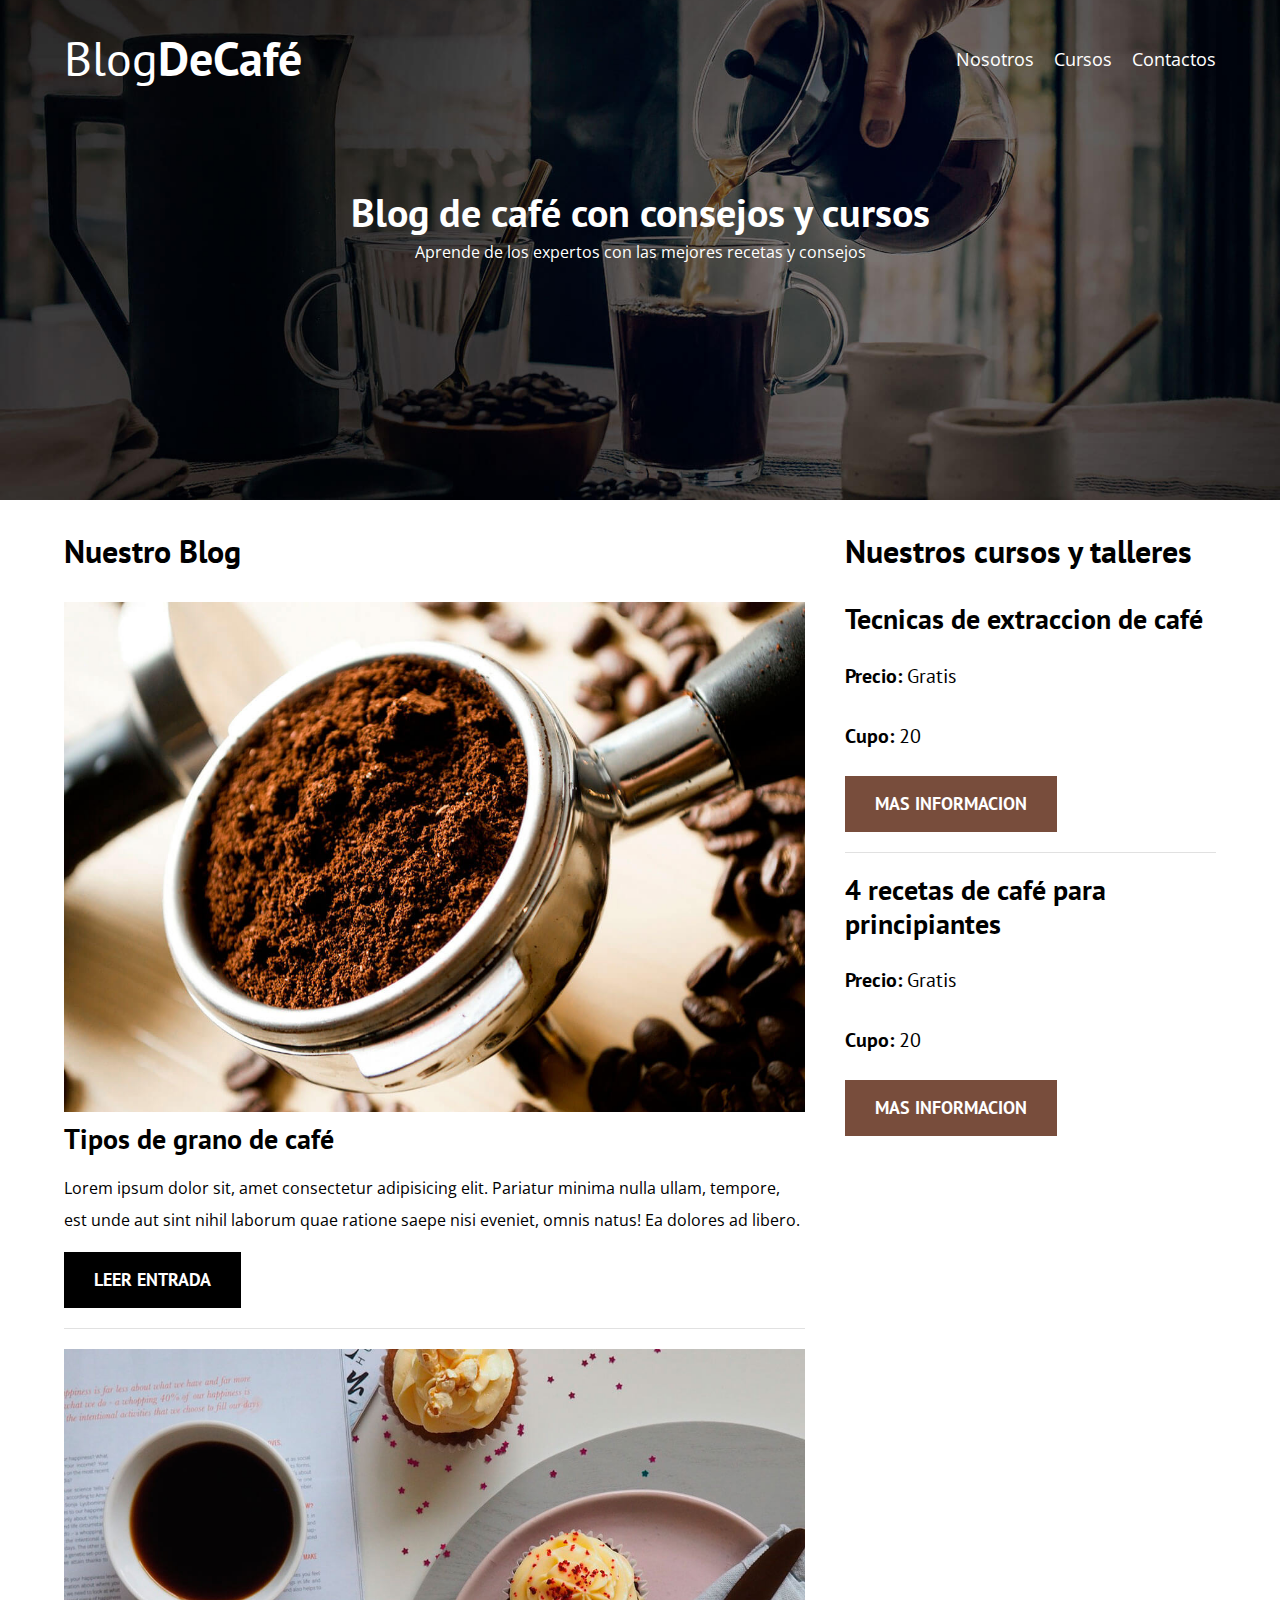
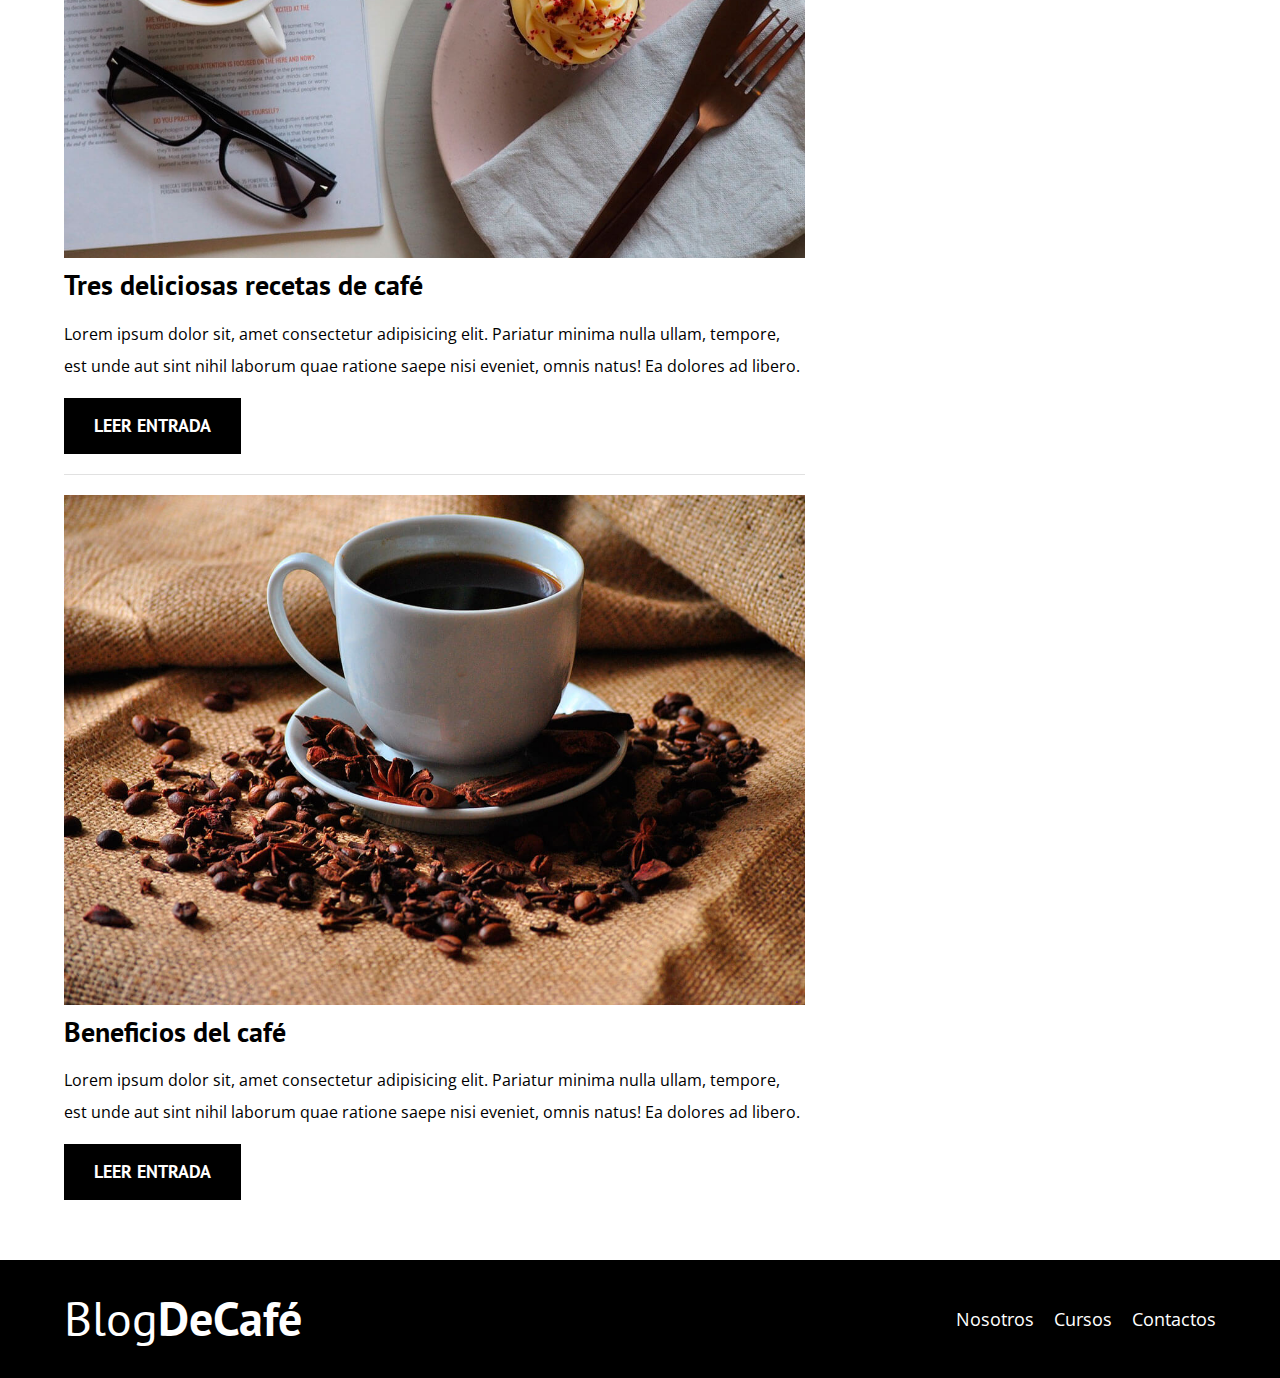
<file: index.html>
<!DOCTYPE html>
<html lang="en">

<head>
    <meta charset="UTF-8">
    <meta http-equiv="X-UA-Compatible" content="IE=edge">
    <meta name="viewport" content="width=device-width, initial-scale=1.0">
    <title>Blog de cafe</title>
    <!--Prefetch-->
    <link rel="prefetch" href="nosotros.html" as="document">

    <!--Preload-->
    <link rel="preload" href="css/nomalize.css" as="style">
    <link rel="stylesheet" href="css/nomalize.css">

    <link rel="preconnect" href="https://fonts.gstatic.com">
    <link href="https://fonts.googleapis.com/css2?family=Open+Sans&family=PT+Sans:wght@400;700&display=swap"
        rel="stylesheet">

    <link rel="preload" href="css/style.css" as="style">
    <link rel="stylesheet" href="css/style.css">
</head>

<body>
    <header class="header">
        <div class="contenedor">
            <div class="barra">
                <a class="logo" href="index.html">
                    <h1 class="logo__nombre no-margin centrar-texto">Blog<span class="logo__bold">DeCafé</span></h1>
                </a>

                <nav class="navegacion">
                    <a href="nosotros.html" class="navegacion__enlace">Nosotros</a>
                    <a href="cursos.html" class="navegacion__enlace">Cursos</a>
                    <a href="contacto.html" class="navegacion__enlace">Contactos</a>
                </nav>
            </div>
        </div>

        <div class="header__texto">
            <h2 class="no-margin">Blog de café con consejos y cursos</h2>
            <p class="no-margin">Aprende de los expertos con las mejores recetas y consejos</p>
        </div>
    </header>

    <div class="contenedor contenido-principal">
        <main class="blog">
            <h3>Nuestro Blog</h3>

            <article class="entrada">
                <div class="entrada__imagen">
                    <img loading="lazy" src="img/blog1.jpg" alt="imagen blog">
                </div>

                <div class="entrada__contenido">
                    <h4 class="no-margin">Tipos de grano de café</h4>
                    <p>Lorem ipsum dolor sit, amet consectetur adipisicing elit. Pariatur minima nulla ullam, tempore,
                        est unde aut sint nihil laborum quae ratione saepe nisi eveniet, omnis natus! Ea dolores ad
                        libero.</p>
                    <a class="boton boton--primario" href="entrada.html">Leer entrada</a>
                </div>
            </article>

            <article class="entrada">
                <div class="entrada__imagen">
                    <img loading="lazy" src="img/blog2.jpg" alt="imagen blog">
                </div>

                <div class="entrada__contenido">
                    <h4 class="no-margin">Tres deliciosas recetas de café</h4>
                    <p>Lorem ipsum dolor sit, amet consectetur adipisicing elit. Pariatur minima nulla ullam, tempore,
                        est unde aut sint nihil laborum quae ratione saepe nisi eveniet, omnis natus! Ea dolores ad
                        libero.</p>
                    <a class="boton boton--primario" href="entrada.html">Leer entrada</a>
                </div>
            </article>

            <article class="entrada">
                <div class="entrada__imagen">
                    <img loading="lazy" src="img/blog3.jpg" alt="imagen blog">
                </div>

                <div class="entrada__contenido">
                    <h4 class="no-margin">Beneficios del café</h4>
                    <p>Lorem ipsum dolor sit, amet consectetur adipisicing elit. Pariatur minima nulla ullam, tempore,
                        est unde aut sint nihil laborum quae ratione saepe nisi eveniet, omnis natus! Ea dolores ad
                        libero.</p>
                    <a class="boton boton--primario" href="entrada.html">Leer entrada</a>
                </div>
            </article>
        </main>

        <aside class="sidebar">
            <h3>Nuestros cursos y talleres</h3>

            <ul class="cursos no-padding">
                <li class="widget-curso">
                    <h4 class="no-margin">Tecnicas de extraccion de café</h4>
                    <p class="widget-curso__label">Precio:
                        <span class="widget-curso__info">Gratis</span>
                    </p>
                    <p class="widget-curso__label">Cupo:
                        <span class="widget-curso__info">20</span>
                    </p>
                    <a class="boton boton--secundario" href="cursos.html">Mas informacion</a>
                </li>

                <li class="widget-curso">
                    <h4 class="no-margin">4 recetas de café para principiantes</h4>
                    <p class="widget-curso__label">Precio:
                        <span class="widget-curso__info">Gratis</span>
                    </p>
                    <p class="widget-curso__label">Cupo:
                        <span class="widget-curso__info">20</span>
                    </p>
                    <a class="boton boton--secundario" href="cursos.html">Mas informacion</a>
                </li>
            </ul>
        </aside>
    </div>

    <footer class="footer">
        <div class="contenedor">
            <div class="barra">
                <a class="logo" href="index.html">
                    <h1 class="logo__nombre no-margin centrar-texto">Blog<span class="logo__bold">DeCafé</span></h1>
                </a>

                <nav class="navegacion">
                    <a href="nosotros.html" class="navegacion__enlace">Nosotros</a>
                    <a href="cursos.html" class="navegacion__enlace">Cursos</a>
                    <a href="contacto.html" class="navegacion__enlace">Contactos</a>
                </nav>
            </div>
        </div>
    </footer>

</body>

</html>
</file>
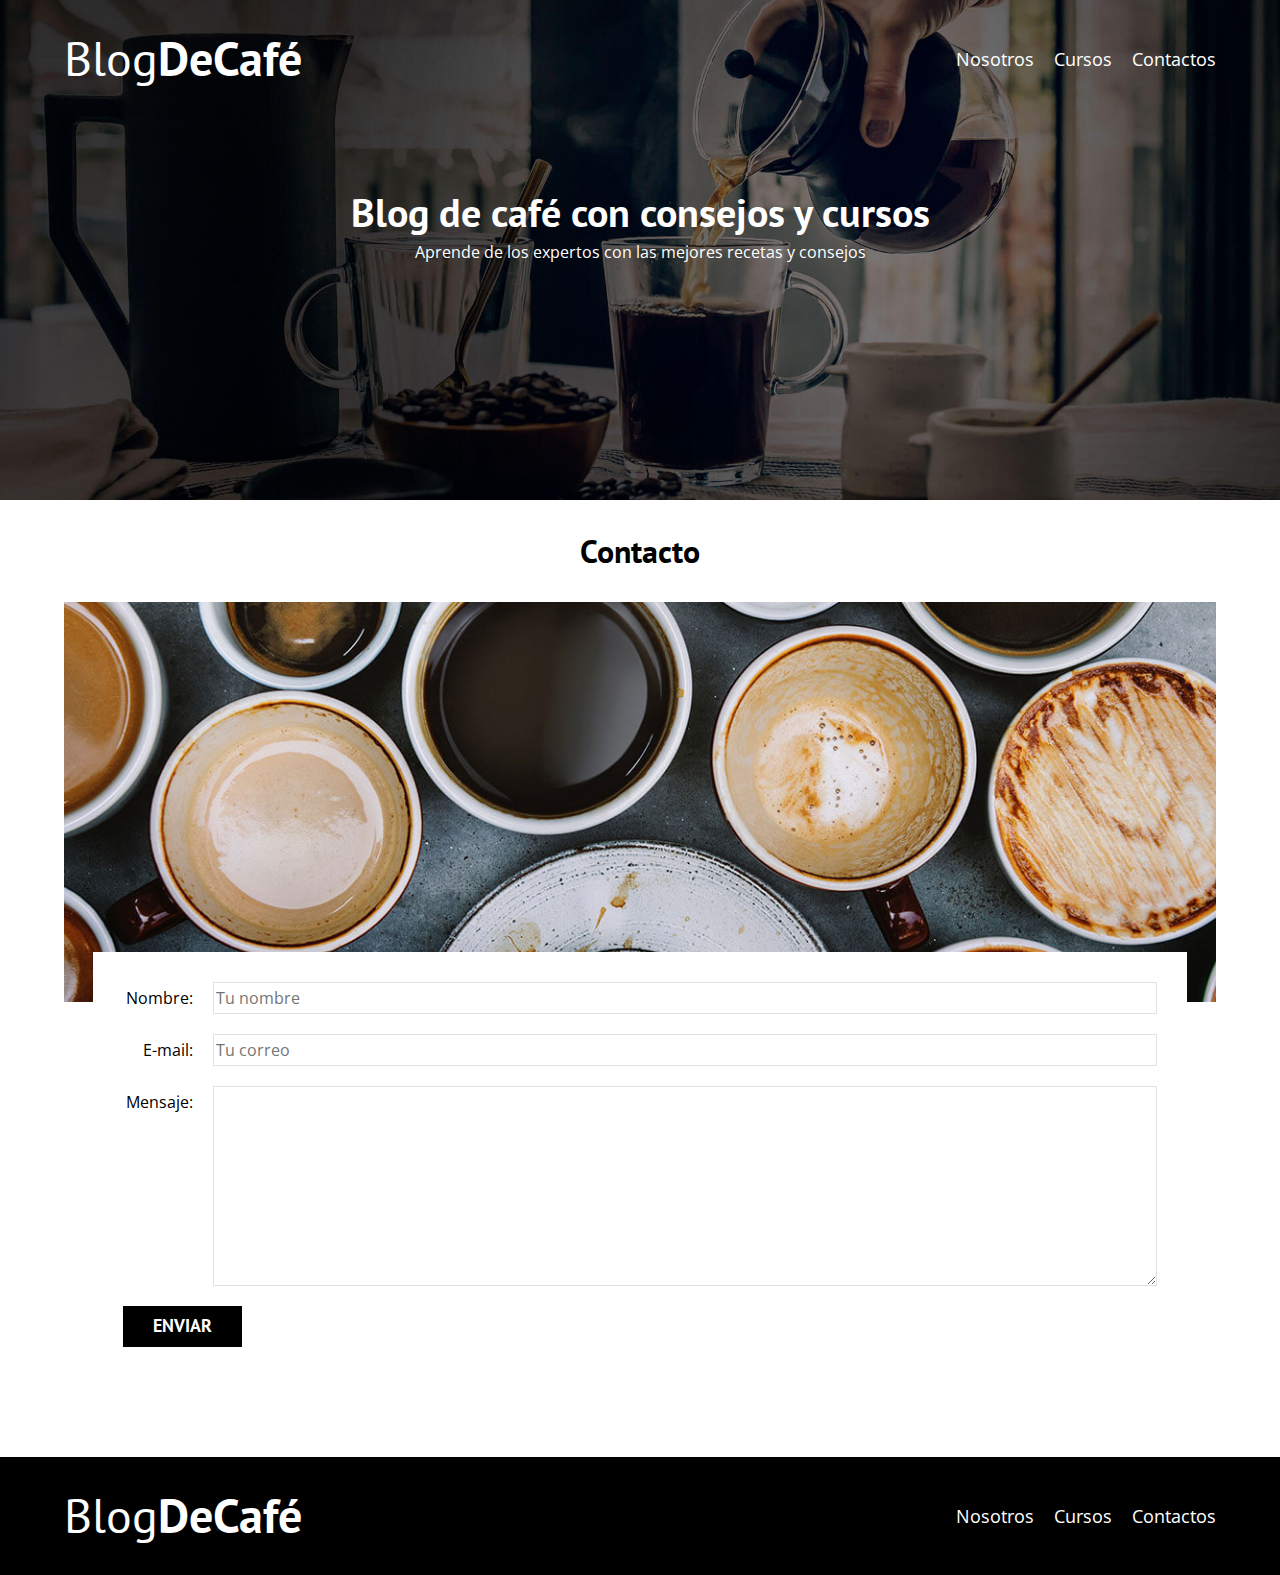
<file: contacto.html>
<!DOCTYPE html>
<html lang="en">

<head>
    <meta charset="UTF-8">
    <meta http-equiv="X-UA-Compatible" content="IE=edge">
    <meta name="viewport" content="width=device-width, initial-scale=1.0">
    <title>Blog de cafe</title>
    <link rel="stylesheet" href="css/nomalize.css">
    <link rel="preconnect" href="https://fonts.gstatic.com">
    <link href="https://fonts.googleapis.com/css2?family=Open+Sans&family=PT+Sans:wght@400;700&display=swap"
        rel="stylesheet">
    <link rel="stylesheet" href="css/style.css">
</head>

<body>
    <header class="header">
        <div class="contenedor">
            <div class="barra">
                <a class="logo" href="index.html">
                    <h1 class="logo__nombre no-margin centrar-texto">Blog<span class="logo__bold">DeCafé</span></h1>
                </a>

                <nav class="navegacion">
                    <a href="nosotros.html" class="navegacion__enlace">Nosotros</a>
                    <a href="cursos.html" class="navegacion__enlace">Cursos</a>
                    <a href="contacto.html" class="navegacion__enlace">Contactos</a>
                </nav>
            </div>
        </div>

        <div class="header__texto">
            <h2 class="no-margin">Blog de café con consejos y cursos</h2>
            <p class="no-margin">Aprende de los expertos con las mejores recetas y consejos</p>
        </div>
    </header>

    <main class="contenedor">
        <h3 class="centrar-texto">Contacto</h3>

        <div class="contacto-bg">
        </div>

        <form class="formulario">
            <div class="campo">
                <label class="campo__label" for="nombre">Nombre:</label>
                <input class="campo__field" type="text" placeholder="Tu nombre" id="nombre">
            </div><!--.campo-->

            <div class="campo">
                <label class="campo__label" for="email">E-mail:</label>
                <input class="campo__field" type="email" placeholder="Tu correo" id="email">
            </div><!--.campo-->

            <div class="campo">
                <label class="campo__label" for="mensaje">Mensaje:</label>
                <textarea class="campo__field campo__field--textarea" id="mensaje"></textarea>
            </div><!--.campo-->

            <div class="campo">
                <input type="submit" value="Enviar" class="boton boton--primario">
            </div>
        </form>
    </main>

    <footer class="footer">
        <div class="contenedor">
            <div class="barra">
                <a class="logo" href="index.html">
                    <h1 class="logo__nombre no-margin centrar-texto">Blog<span class="logo__bold">DeCafé</span></h1>
                </a>

                <nav class="navegacion">
                    <a href="nosotros.html" class="navegacion__enlace">Nosotros</a>
                    <a href="cursos.html" class="navegacion__enlace">Cursos</a>
                    <a href="contacto.html" class="navegacion__enlace">Contactos</a>
                </nav>
            </div>
        </div>
    </footer>

</body>

</html>
</file>
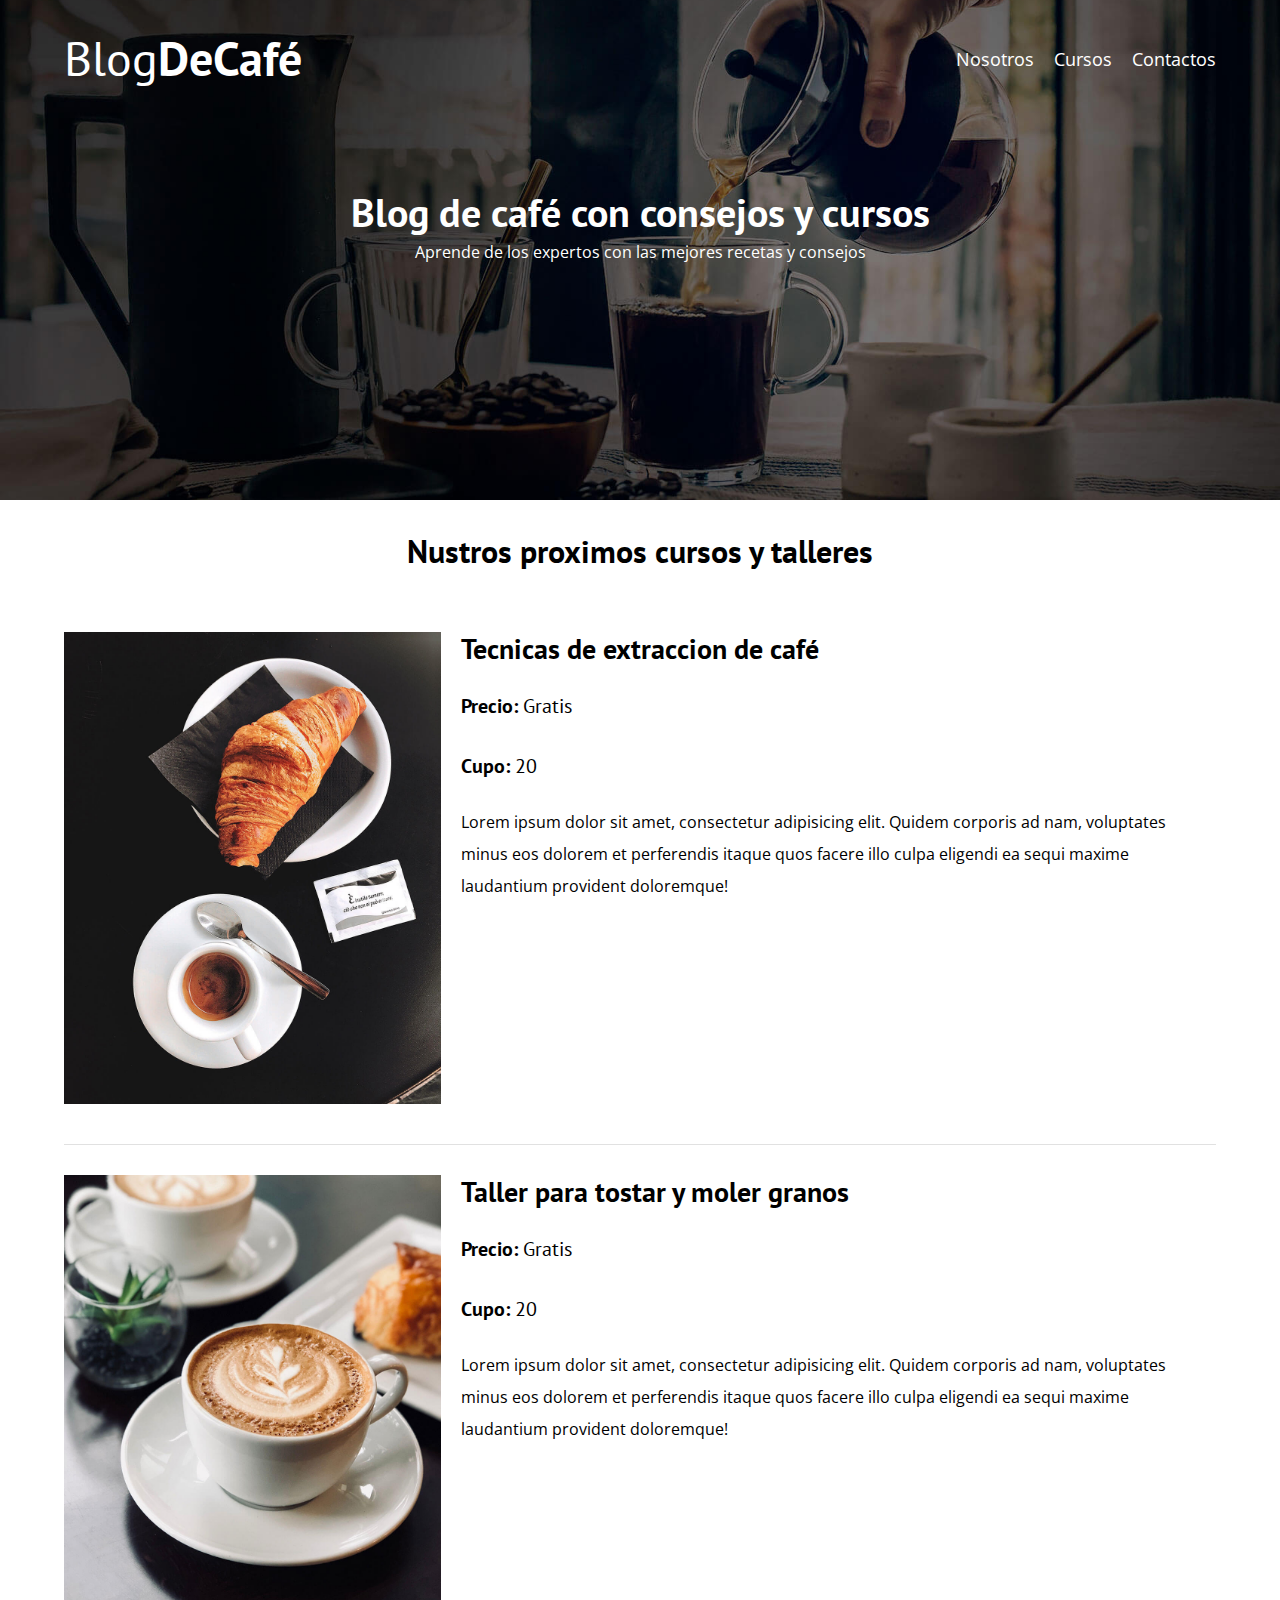
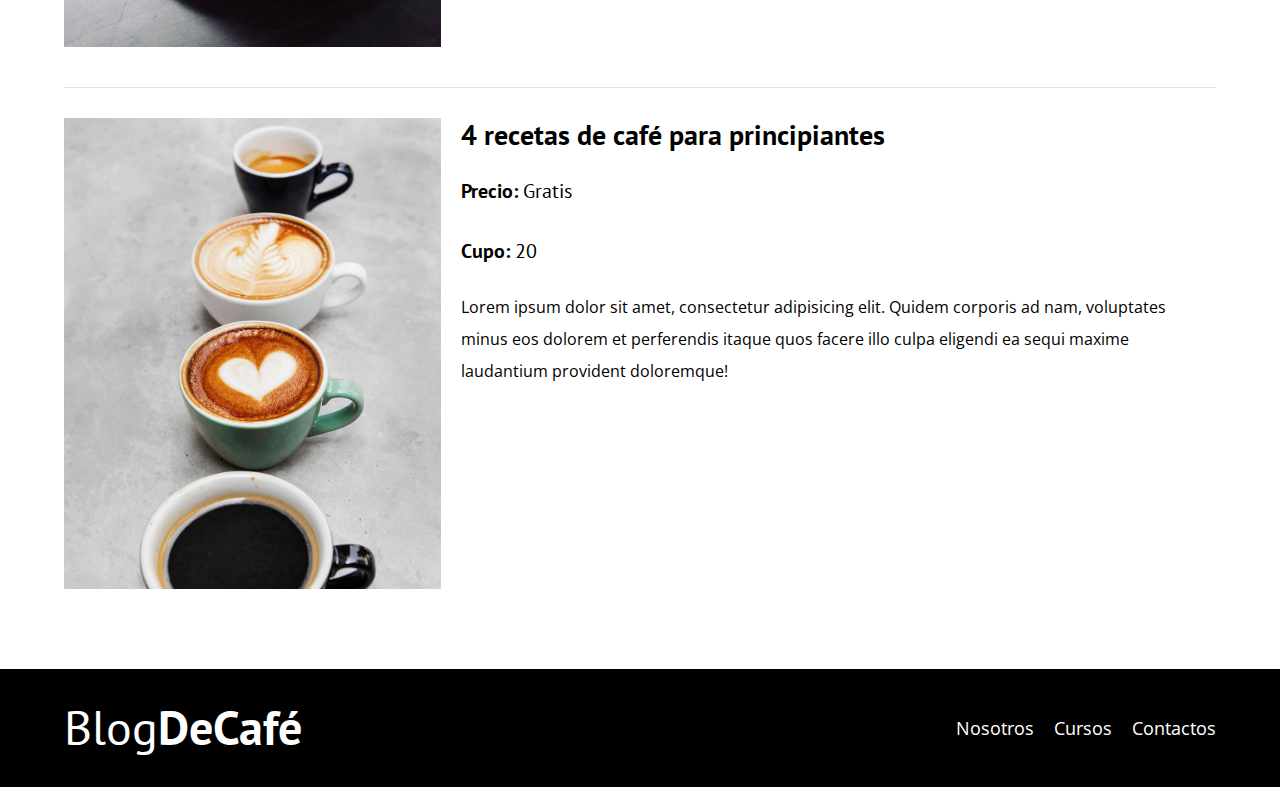
<file: cursos.html>
<!DOCTYPE html>
<html lang="en">

<head>
    <meta charset="UTF-8">
    <meta http-equiv="X-UA-Compatible" content="IE=edge">
    <meta name="viewport" content="width=device-width, initial-scale=1.0">
    <title>Blog de cafe</title>
    <link rel="stylesheet" href="css/nomalize.css">
    <link rel="preconnect" href="https://fonts.gstatic.com">
    <link href="https://fonts.googleapis.com/css2?family=Open+Sans&family=PT+Sans:wght@400;700&display=swap"
        rel="stylesheet">
    <link rel="stylesheet" href="css/style.css">
</head>

<body>
    <header class="header">
        <div class="contenedor">
            <div class="barra">
                <a class="logo" href="index.html">
                    <h1 class="logo__nombre no-margin centrar-texto">Blog<span class="logo__bold">DeCafé</span></h1>
                </a>

                <nav class="navegacion">
                    <a href="nosotros.html" class="navegacion__enlace">Nosotros</a>
                    <a href="cursos.html" class="navegacion__enlace">Cursos</a>
                    <a href="contacto.html" class="navegacion__enlace">Contactos</a>
                </nav>
            </div>
        </div>

        <div class="header__texto">
            <h2 class="no-margin">Blog de café con consejos y cursos</h2>
            <p class="no-margin">Aprende de los expertos con las mejores recetas y consejos</p>
        </div>
    </header>

    <main class="contenedor">
        <h3 class="centrar-texto">Nustros proximos cursos y talleres</h3>

        <div class="curso">
            <div class="curso__imagen">
                <img src="img/curso1.jpg" alt="imagen curso">
            </div>

            <div class="curso__informacion">
                <h4 class="no-margin">Tecnicas de extraccion de café</h4>
                <p class="curso__label">Precio:
                    <span class="curso__info">Gratis</span>
                </p>
                <p class="curso__label">Cupo:
                    <span class="curso__info">20</span>
                </p>
                <p class="curso__descripcion">Lorem ipsum dolor sit amet, consectetur adipisicing elit. Quidem corporis
                    ad nam, voluptates minus eos dolorem et perferendis itaque quos facere illo culpa eligendi ea sequi
                    maxime laudantium provident doloremque!</p>
            </div><!--.curso__informacion-->
        </div><!--.curso-->

        <div class="curso">
            <div class="curso__imagen">
                <img src="img/curso2.jpg" alt="imagen curso">
            </div>

            <div class="curso__informacion">
                <h4 class="no-margin">Taller para tostar y moler granos</h4>
                <p class="curso__label">Precio:
                    <span class="curso__info">Gratis</span>
                </p>
                <p class="curso__label">Cupo:
                    <span class="curso__info">20</span>
                </p>
                <p class="curso__descripcion">Lorem ipsum dolor sit amet, consectetur adipisicing elit. Quidem corporis
                    ad nam, voluptates minus eos dolorem et perferendis itaque quos facere illo culpa eligendi ea sequi
                    maxime laudantium provident doloremque!</p>
            </div><!--.curso__informacion-->
        </div><!--.curso-->

        <div class="curso">
            <div class="curso__imagen">
                <img src="img/curso3.jpg" alt="imagen curso">
            </div>

            <div class="curso__informacion">
                <h4 class="no-margin">4 recetas de café para principiantes</h4>
                <p class="curso__label">Precio:
                    <span class="curso__info">Gratis</span>
                </p>
                <p class="curso__label">Cupo:
                    <span class="curso__info">20</span>
                </p>
                <p class="curso__descripcion">Lorem ipsum dolor sit amet, consectetur adipisicing elit. Quidem corporis
                    ad nam, voluptates minus eos dolorem et perferendis itaque quos facere illo culpa eligendi ea sequi
                    maxime laudantium provident doloremque!</p>
            </div><!--.curso__informacion-->
        </div><!--.curso-->
    </main>

    <footer class="footer">
        <div class="contenedor">
            <div class="barra">
                <a class="logo" href="index.html">
                    <h1 class="logo__nombre no-margin centrar-texto">Blog<span class="logo__bold">DeCafé</span></h1>
                </a>

                <nav class="navegacion">
                    <a href="nosotros.html" class="navegacion__enlace">Nosotros</a>
                    <a href="cursos.html" class="navegacion__enlace">Cursos</a>
                    <a href="contacto.html" class="navegacion__enlace">Contactos</a>
                </nav>
            </div>
        </div>
    </footer>

</body>

</html>
</file>
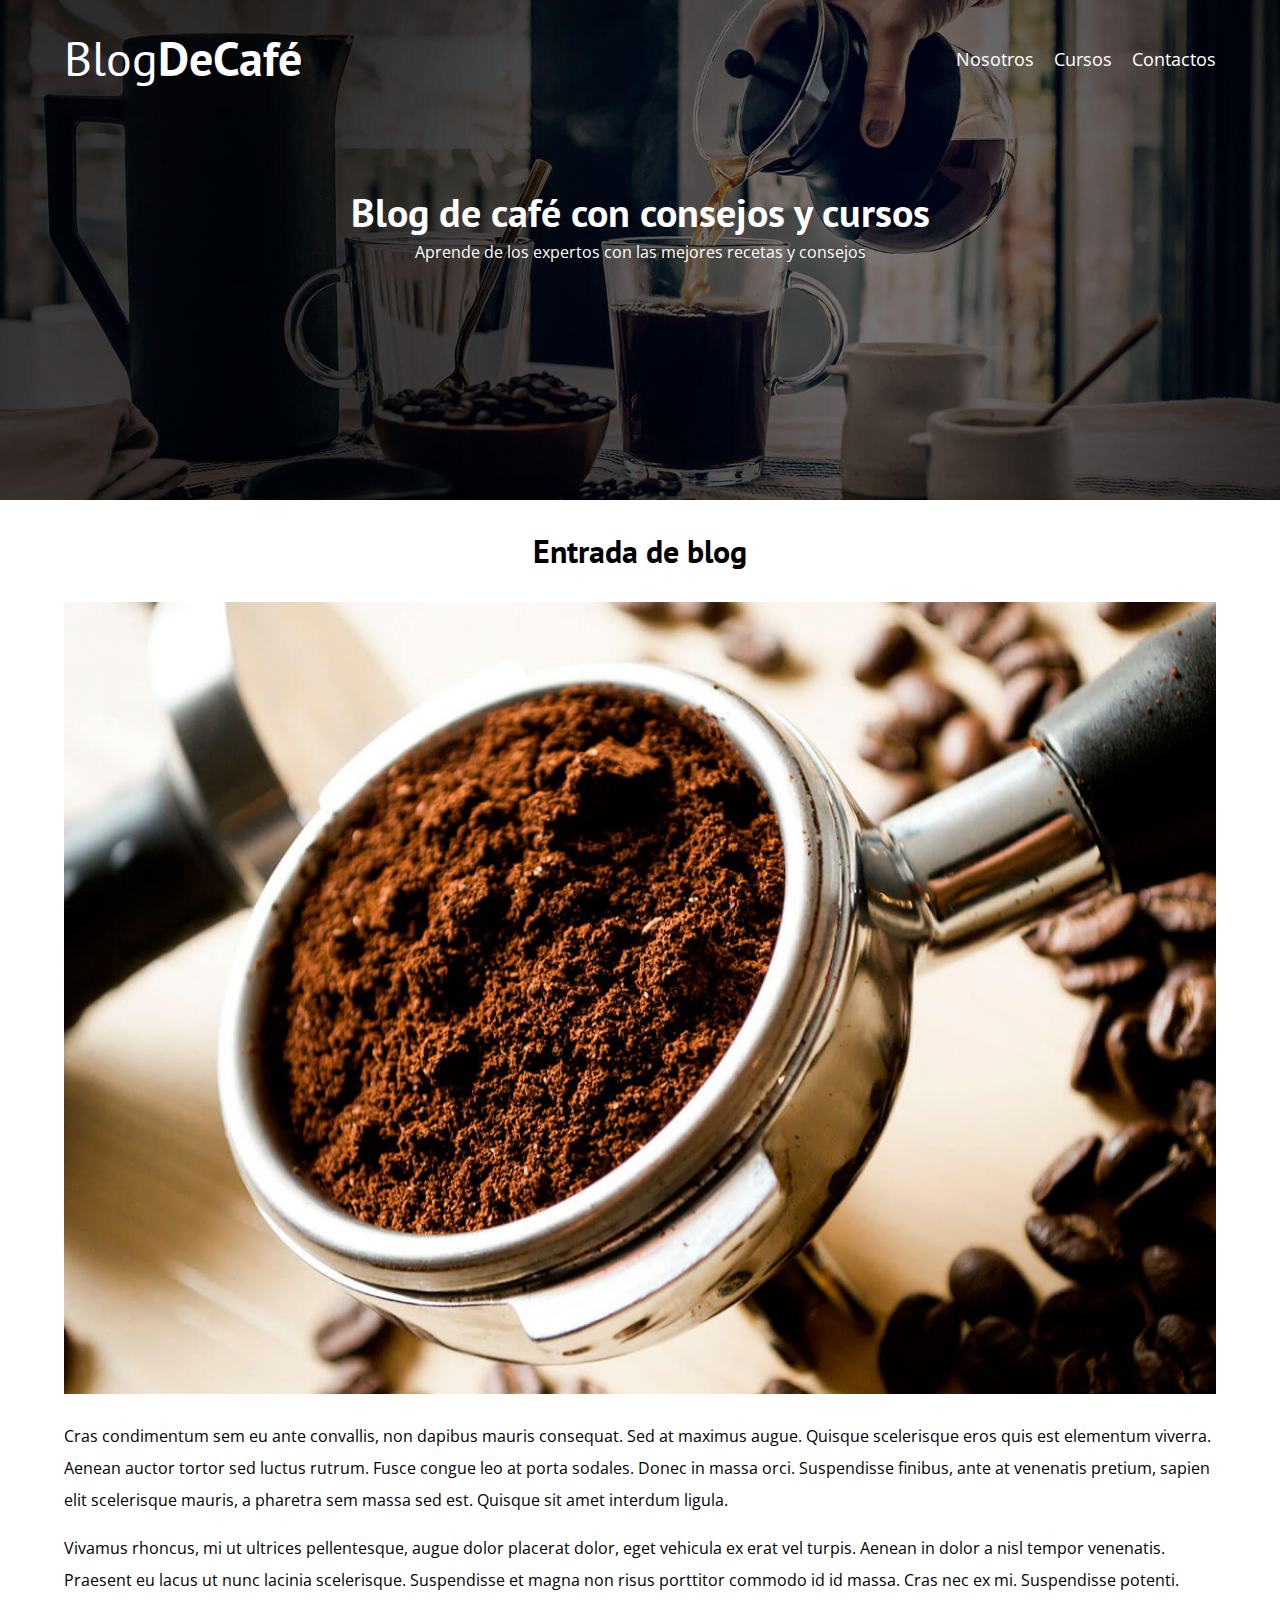
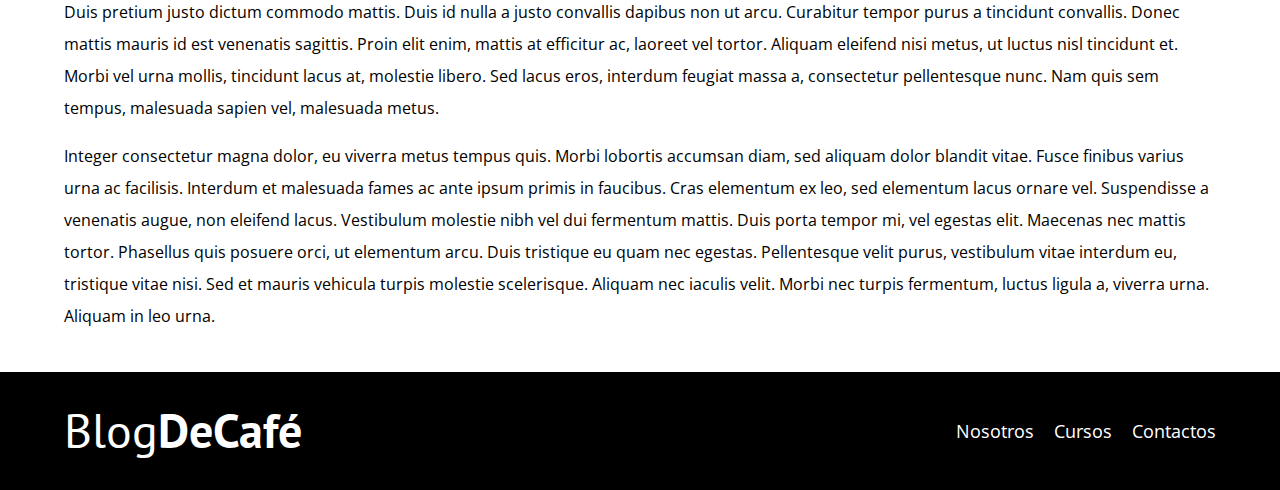
<file: entrada.html>
<!DOCTYPE html>
<html lang="en">

<head>
    <meta charset="UTF-8">
    <meta http-equiv="X-UA-Compatible" content="IE=edge">
    <meta name="viewport" content="width=device-width, initial-scale=1.0">
    <title>Blog de cafe</title>
    <link rel="stylesheet" href="css/nomalize.css">
    <link rel="preconnect" href="https://fonts.gstatic.com">
    <link href="https://fonts.googleapis.com/css2?family=Open+Sans&family=PT+Sans:wght@400;700&display=swap"
        rel="stylesheet">
    <link rel="stylesheet" href="css/style.css">
</head>

<body>
    <header class="header">
        <div class="contenedor">
            <div class="barra">
                <a class="logo" href="index.html">
                    <h1 class="logo__nombre no-margin centrar-texto">Blog<span class="logo__bold">DeCafé</span></h1>
                </a>

                <nav class="navegacion">
                    <a href="nosotros.html" class="navegacion__enlace">Nosotros</a>
                    <a href="cursos.html" class="navegacion__enlace">Cursos</a>
                    <a href="contacto.html" class="navegacion__enlace">Contactos</a>
                </nav>
            </div>
        </div>

        <div class="header__texto">
            <h2 class="no-margin">Blog de café con consejos y cursos</h2>
            <p class="no-margin">Aprende de los expertos con las mejores recetas y consejos</p>
        </div>
    </header>

    <main class="contenedor">
        <h3 class="centrar-texto">Entrada de blog</h3>

        <img loading="lazy" src="img/blog1.jpg" alt="imagen blog">

        <p>
            Cras condimentum sem eu ante convallis, non dapibus mauris consequat. Sed at maximus augue. Quisque
            scelerisque eros quis est elementum viverra. Aenean auctor tortor sed luctus rutrum. Fusce congue leo at
            porta sodales. Donec in massa orci. Suspendisse finibus, ante at venenatis pretium, sapien elit scelerisque
            mauris, a pharetra sem massa sed est. Quisque sit amet interdum ligula.</p>
        <p>
            Vivamus rhoncus, mi ut ultrices pellentesque, augue dolor placerat dolor, eget vehicula ex erat vel turpis.
            Aenean in dolor a nisl tempor venenatis. Praesent eu lacus ut nunc lacinia scelerisque. Suspendisse et magna
            non risus porttitor commodo id id massa. Cras nec ex mi. Suspendisse potenti. Duis pretium justo dictum
            commodo mattis. Duis id nulla a justo convallis dapibus non ut arcu. Curabitur tempor purus a tincidunt
            convallis. Donec mattis mauris id est venenatis sagittis. Proin elit enim, mattis at efficitur ac, laoreet
            vel tortor. Aliquam eleifend nisi metus, ut luctus nisl tincidunt et. Morbi vel urna mollis, tincidunt lacus
            at, molestie libero. Sed lacus eros, interdum feugiat massa a, consectetur pellentesque nunc. Nam quis sem
            tempus, malesuada sapien vel, malesuada metus.</p>
        <p>
            Integer consectetur magna dolor, eu viverra metus tempus quis. Morbi lobortis accumsan diam, sed aliquam
            dolor blandit vitae. Fusce finibus varius urna ac facilisis. Interdum et malesuada fames ac ante ipsum
            primis in faucibus. Cras elementum ex leo, sed elementum lacus ornare vel. Suspendisse a venenatis augue,
            non eleifend lacus. Vestibulum molestie nibh vel dui fermentum mattis. Duis porta tempor mi, vel egestas
            elit. Maecenas nec mattis tortor. Phasellus quis posuere orci, ut elementum arcu. Duis tristique eu quam nec
            egestas. Pellentesque velit purus, vestibulum vitae interdum eu, tristique vitae nisi. Sed et mauris
            vehicula turpis molestie scelerisque. Aliquam nec iaculis velit. Morbi nec turpis fermentum, luctus ligula
            a, viverra urna. Aliquam in leo urna.</p>
    </main>

    <footer class="footer">
        <div class="contenedor">
            <div class="barra">
                <a class="logo" href="index.html">
                    <h1 class="logo__nombre no-margin centrar-texto">Blog<span class="logo__bold">DeCafé</span></h1>
                </a>

                <nav class="navegacion">
                    <a href="nosotros.html" class="navegacion__enlace">Nosotros</a>
                    <a href="cursos.html" class="navegacion__enlace">Cursos</a>
                    <a href="contacto.html" class="navegacion__enlace">Contactos</a>
                </nav>
            </div>
        </div>
    </footer>

</body>

</html>
</file>
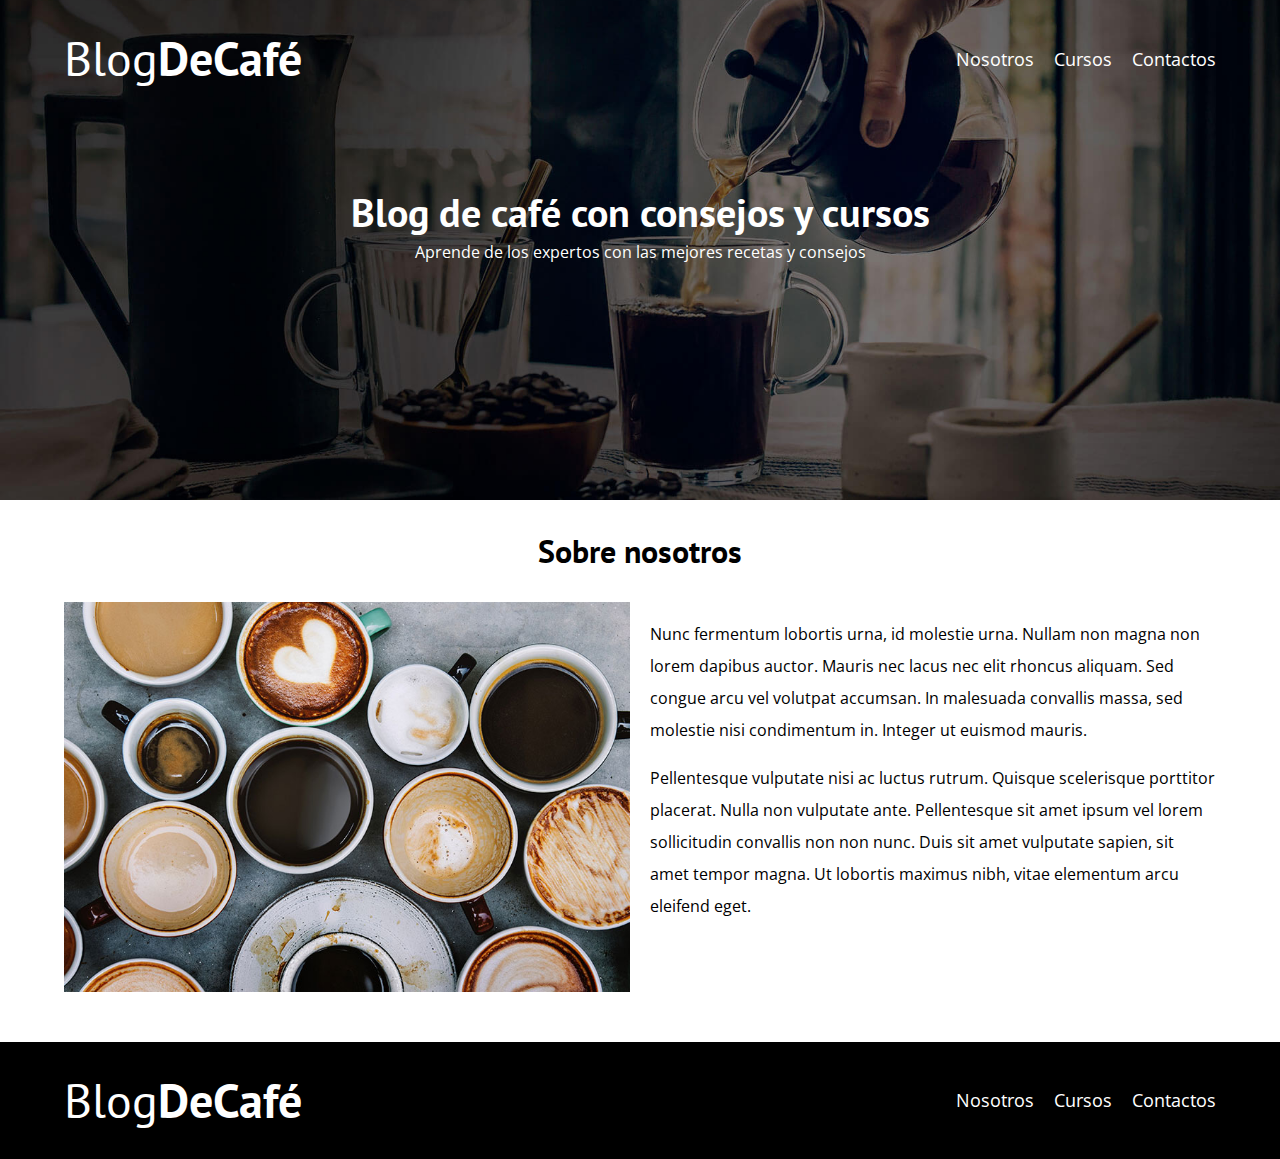
<file: nosotros.html>
<!DOCTYPE html>
<html lang="en">

<head>
    <meta charset="UTF-8">
    <meta http-equiv="X-UA-Compatible" content="IE=edge">
    <meta name="viewport" content="width=device-width, initial-scale=1.0">
    <title>Blog de cafe</title>
    <link rel="stylesheet" href="css/nomalize.css">
    <link rel="preconnect" href="https://fonts.gstatic.com">
    <link href="https://fonts.googleapis.com/css2?family=Open+Sans&family=PT+Sans:wght@400;700&display=swap"
        rel="stylesheet">
    <link rel="stylesheet" href="css/style.css">
</head>

<body>
    <header class="header">
        <div class="contenedor">
            <div class="barra">
                <a class="logo" href="index.html">
                    <h1 class="logo__nombre no-margin centrar-texto">Blog<span class="logo__bold">DeCafé</span></h1>
                </a>

                <nav class="navegacion">
                    <a href="nosotros.html" class="navegacion__enlace">Nosotros</a>
                    <a href="cursos.html" class="navegacion__enlace">Cursos</a>
                    <a href="contacto.html" class="navegacion__enlace">Contactos</a>
                </nav>
            </div>
        </div>

        <div class="header__texto">
            <h2 class="no-margin">Blog de café con consejos y cursos</h2>
            <p class="no-margin">Aprende de los expertos con las mejores recetas y consejos</p>
        </div>
    </header>

    <main class="contenedor">
        <h3 class="centrar-texto">Sobre nosotros</h3>

        <div class="sobre-nosotros">
            <div class="sobre-nosotros__imagen">
                <img src="img/nosotros.jpg" alt="imagen nosotros">
            </div>

            <div class="sobre-nosotros__texto">
                <p>
                    Nunc fermentum lobortis urna, id molestie urna. Nullam non magna non lorem dapibus auctor. Mauris
                    nec lacus nec elit rhoncus aliquam. Sed congue arcu vel volutpat accumsan. In malesuada convallis
                    massa, sed molestie nisi condimentum in. Integer ut euismod mauris. </p>

                <p>Pellentesque vulputate nisi ac luctus rutrum. Quisque scelerisque porttitor placerat. Nulla non
                    vulputate ante. Pellentesque sit amet ipsum vel lorem sollicitudin convallis non non nunc. Duis sit
                    amet vulputate sapien, sit amet tempor magna. Ut lobortis maximus nibh, vitae elementum arcu
                    eleifend eget. </p>
            </div>
        </div>
    </main>

    <footer class="footer">
        <div class="contenedor">
            <div class="barra">
                <a class="logo" href="index.html">
                    <h1 class="logo__nombre no-margin centrar-texto">Blog<span class="logo__bold">DeCafé</span></h1>
                </a>

                <nav class="navegacion">
                    <a href="nosotros.html" class="navegacion__enlace">Nosotros</a>
                    <a href="cursos.html" class="navegacion__enlace">Cursos</a>
                    <a href="contacto.html" class="navegacion__enlace">Contactos</a>
                </nav>
            </div>
        </div>
    </footer>

</body>

</html>
</file>
<file: css/style.css>
:root {
    --fuenteHeading: "PT Sans", sans-serif;
    --fuenteParrafos: "Open Sans", sans-serif;
    --primario: #784d3c;
    --gris: #e1e1e1;
    --blanco: #ffffff;
    --negro: #000000;
}

html {
    box-sizing: border-box;
    font-size: 62.5%;
    /* 1rem = 10pc */
}

*, *:before, *:after {
    box-sizing: inherit;
}

body {
    font-family: var(--fuenteParrafos);
    font-size: 1.6rem;
    line-height: 2;
}

/* Globales */

.contenedor {
    max-width: 120rem;
    width: 90%;
    margin: 0 auto;
}

a {
    text-decoration: none;
}

h1, h2, h3, h4 {
    font-family: var(--fuenteHeading);
    line-height: 1.2;
}

h1 {
    font-size: 4.8rem;
}

h2 {
    font-size: 4rem;
}

h3 {
    font-size: 3.2rem;
}

h4 {
    font-size: 2.8rem;
}

img {
    max-width: 100%;
}

/* Utilidades */

.no-margin {
    margin: 0;
}

.no-padding {
    padding: 0;
}

.centrar-texto {
    text-align: center;
}

/* Header */

.header {
    background-image: url(../img/banner.jpg);
    height: 50rem;
    background-size: cover;
    background-repeat: no-repeat;
    background-position: center center;
}

.header__texto {
    text-align: center;
    color: var(--blanco);
    margin-top: 5rem;
}

@media (min-width: 768px) {
    .header__texto{
        margin-top: 10rem;
    }
}

.barra{
    padding-top: 3rem;
}

@media (min-width: 768px) {
    .barra {
        display: flex;
        justify-content: space-between; /*Alinea horizontalmete*/
        align-items: center;            /*Alinea verticalmente*/
    }
}

.logo{
    color: var(--blanco);
}

.logo__nombre{
    font-weight: 400;
}

.logo__bold{
    font-weight: 700;
}

@media (min-width: 768px) {
    .navegacion{
        display: flex;
        gap: 2rem;
    }
}

.navegacion__enlace{
    display: block;
    text-align: center;
    font-size: 1.8rem;
    color: var(--blanco);
}

@media (min-width: 768px) {
    .contenido-principal{
        display: grid;
        grid-template-columns: 2fr 1fr;
        column-gap: 4rem;
    }
}

.entrada{
    border-bottom: 1px solid var(--gris);
    margin-bottom: 2rem;
}

.entrada:last-of-type{ /* El ultimo de su tipo */
    border: none;
    margin-bottom: 0;
}

.boton{
    display: block;
    font-family: var(--fuenteHeading);
    color: var(--blanco);
    text-align: center;
    padding: 1rem 3rem;
    font-size: 1.8rem;
    text-transform: uppercase;
    font-weight: 700;
    margin-bottom: 2rem;
    border: none;
}

@media (min-width: 768px) {
    .boton{
        display: inline-block;
    }
}

.boton:hover{
    cursor: pointer;
}

.boton--primario{
    background-color: var(--negro);
}

.boton--secundario{
    background-color: var(--primario);
}

.cursos{
    list-style: none;
}

.widget-curso{
    border-bottom: 1px solid var(--gris);
    margin-bottom: 2rem;
}

.widget-curso:last-of-type{
    border-bottom: none;
    margin-bottom: 0;
}

.widget-curso__label,
.curso__label{
    font-family: var(--fuenteHeading);
    font-weight: bold;
}

.widget-curso__info,
.curso__info{
    font-weight: normal;
}

.widget-curso__info,
.widget-curso__label,
.curso__label,
.curso__info{
    font-size: 2rem;
}

.footer{
    background-color: var(--negro);
    padding-bottom: 3rem;
    margin-top: 4rem;
}

/* Sobre Nosotros */
@media (min-width: 768px) {
    .sobre-nosotros{
        display: grid;
        grid-template-columns: repeat(2, 1fr);
        column-gap: 2rem;
    }
}

.curso{
    padding: 3rem 0;
    border-bottom: 1px solid var(--gris);
}

@media (min-width: 768px) {
    .curso{
        display: grid;
        grid-template-columns: 1fr 2fr;
        column-gap: 2rem;
    }
}

.curso:last-of-type{
    border: none;
}

/*Contacto*/
.contacto-bg{
    background-image: url(../img/contacto.jpg);
    height: 40rem;
    background-size: cover;
    background-repeat: no-repeat;
}

/* Formulario */
.formulario{
    background-color: var(--blanco);
    margin: -5rem auto 0 auto;
    width: 95%;
    padding: 3rem;
}

.campo{
    display: flex;
    margin-bottom: 2rem;
}

.campo__label{
    flex: 0 0 9rem;
    text-align: right;
    padding-right: 2rem;
}

.campo__field{
    flex: 1;
    border: 1px solid var(--gris);
}

.campo__field--textarea{
    height: 20rem;
}
</file>
<file: css/nomalize.css>
/*! normalize.css v8.0.1 | MIT License | github.com/necolas/normalize.css */

/* Document
   ========================================================================== */

/**
 * 1. Correct the line height in all browsers.
 * 2. Prevent adjustments of font size after orientation changes in iOS.
 */

 html {
    line-height: 1.15; /* 1 */
    -webkit-text-size-adjust: 100%; /* 2 */
  }
  
  /* Sections
     ========================================================================== */
  
  /**
   * Remove the margin in all browsers.
   */
  
  body {
    margin: 0;
  }
  
  /**
   * Render the `main` element consistently in IE.
   */
  
  main {
    display: block;
  }
  
  /**
   * Correct the font size and margin on `h1` elements within `section` and
   * `article` contexts in Chrome, Firefox, and Safari.
   */
  
  h1 {
    font-size: 2em;
    margin: 0.67em 0;
  }
  
  /* Grouping content
     ========================================================================== */
  
  /**
   * 1. Add the correct box sizing in Firefox.
   * 2. Show the overflow in Edge and IE.
   */
  
  hr {
    box-sizing: content-box; /* 1 */
    height: 0; /* 1 */
    overflow: visible; /* 2 */
  }
  
  /**
   * 1. Correct the inheritance and scaling of font size in all browsers.
   * 2. Correct the odd `em` font sizing in all browsers.
   */
  
  pre {
    font-family: monospace, monospace; /* 1 */
    font-size: 1em; /* 2 */
  }
  
  /* Text-level semantics
     ========================================================================== */
  
  /**
   * Remove the gray background on active links in IE 10.
   */
  
  a {
    background-color: transparent;
  }
  
  /**
   * 1. Remove the bottom border in Chrome 57-
   * 2. Add the correct text decoration in Chrome, Edge, IE, Opera, and Safari.
   */
  
  abbr[title] {
    border-bottom: none; /* 1 */
    text-decoration: underline; /* 2 */
    text-decoration: underline dotted; /* 2 */
  }
  
  /**
   * Add the correct font weight in Chrome, Edge, and Safari.
   */
  
  b,
  strong {
    font-weight: bolder;
  }
  
  /**
   * 1. Correct the inheritance and scaling of font size in all browsers.
   * 2. Correct the odd `em` font sizing in all browsers.
   */
  
  code,
  kbd,
  samp {
    font-family: monospace, monospace; /* 1 */
    font-size: 1em; /* 2 */
  }
  
  /**
   * Add the correct font size in all browsers.
   */
  
  small {
    font-size: 80%;
  }
  
  /**
   * Prevent `sub` and `sup` elements from affecting the line height in
   * all browsers.
   */
  
  sub,
  sup {
    font-size: 75%;
    line-height: 0;
    position: relative;
    vertical-align: baseline;
  }
  
  sub {
    bottom: -0.25em;
  }
  
  sup {
    top: -0.5em;
  }
  
  /* Embedded content
     ========================================================================== */
  
  /**
   * Remove the border on images inside links in IE 10.
   */
  
  img {
    border-style: none;
  }
  
  /* Forms
     ========================================================================== */
  
  /**
   * 1. Change the font styles in all browsers.
   * 2. Remove the margin in Firefox and Safari.
   */
  
  button,
  input,
  optgroup,
  select,
  textarea {
    font-family: inherit; /* 1 */
    font-size: 100%; /* 1 */
    line-height: 1.15; /* 1 */
    margin: 0; /* 2 */
  }
  
  /**
   * Show the overflow in IE.
   * 1. Show the overflow in Edge.
   */
  
  button,
  input { /* 1 */
    overflow: visible;
  }
  
  /**
   * Remove the inheritance of text transform in Edge, Firefox, and IE.
   * 1. Remove the inheritance of text transform in Firefox.
   */
  
  button,
  select { /* 1 */
    text-transform: none;
  }
  
  /**
   * Correct the inability to style clickable types in iOS and Safari.
   */
  
  button,
  [type="button"],
  [type="reset"],
  [type="submit"] {
    -webkit-appearance: button;
  }
  
  /**
   * Remove the inner border and padding in Firefox.
   */
  
  button::-moz-focus-inner,
  [type="button"]::-moz-focus-inner,
  [type="reset"]::-moz-focus-inner,
  [type="submit"]::-moz-focus-inner {
    border-style: none;
    padding: 0;
  }
  
  /**
   * Restore the focus styles unset by the previous rule.
   */
  
  button:-moz-focusring,
  [type="button"]:-moz-focusring,
  [type="reset"]:-moz-focusring,
  [type="submit"]:-moz-focusring {
    outline: 1px dotted ButtonText;
  }
  
  /**
   * Correct the padding in Firefox.
   */
  
  fieldset {
    padding: 0.35em 0.75em 0.625em;
  }
  
  /**
   * 1. Correct the text wrapping in Edge and IE.
   * 2. Correct the color inheritance from `fieldset` elements in IE.
   * 3. Remove the padding so developers are not caught out when they zero out
   *    `fieldset` elements in all browsers.
   */
  
  legend {
    box-sizing: border-box; /* 1 */
    color: inherit; /* 2 */
    display: table; /* 1 */
    max-width: 100%; /* 1 */
    padding: 0; /* 3 */
    white-space: normal; /* 1 */
  }
  
  /**
   * Add the correct vertical alignment in Chrome, Firefox, and Opera.
   */
  
  progress {
    vertical-align: baseline;
  }
  
  /**
   * Remove the default vertical scrollbar in IE 10+.
   */
  
  textarea {
    overflow: auto;
  }
  
  /**
   * 1. Add the correct box sizing in IE 10.
   * 2. Remove the padding in IE 10.
   */
  
  [type="checkbox"],
  [type="radio"] {
    box-sizing: border-box; /* 1 */
    padding: 0; /* 2 */
  }
  
  /**
   * Correct the cursor style of increment and decrement buttons in Chrome.
   */
  
  [type="number"]::-webkit-inner-spin-button,
  [type="number"]::-webkit-outer-spin-button {
    height: auto;
  }
  
  /**
   * 1. Correct the odd appearance in Chrome and Safari.
   * 2. Correct the outline style in Safari.
   */
  
  [type="search"] {
    -webkit-appearance: textfield; /* 1 */
    outline-offset: -2px; /* 2 */
  }
  
  /**
   * Remove the inner padding in Chrome and Safari on macOS.
   */
  
  [type="search"]::-webkit-search-decoration {
    -webkit-appearance: none;
  }
  
  /**
   * 1. Correct the inability to style clickable types in iOS and Safari.
   * 2. Change font properties to `inherit` in Safari.
   */
  
  ::-webkit-file-upload-button {
    -webkit-appearance: button; /* 1 */
    font: inherit; /* 2 */
  }
  
  /* Interactive
     ========================================================================== */
  
  /*
   * Add the correct display in Edge, IE 10+, and Firefox.
   */
  
  details {
    display: block;
  }
  
  /*
   * Add the correct display in all browsers.
   */
  
  summary {
    display: list-item;
  }
  
  /* Misc
     ========================================================================== */
  
  /**
   * Add the correct display in IE 10+.
   */
  
  template {
    display: none;
  }
  
  /**
   * Add the correct display in IE 10.
   */
  
  [hidden] {
    display: none;
  }
</file>
